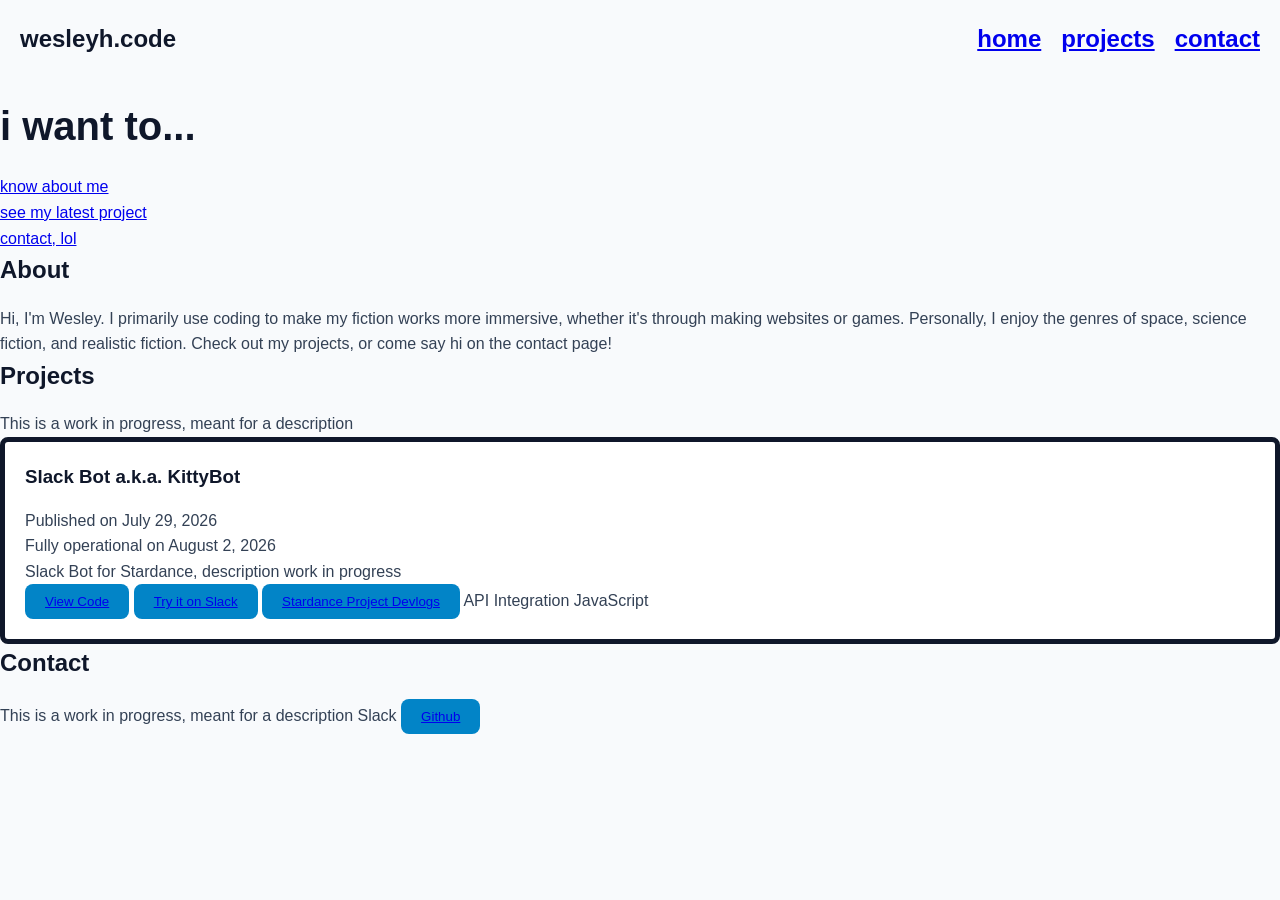
<file: index.html>
<html lang="en">
<head>
    <link rel="stylesheet" href="style.css">
    <meta charset="UTF-8">
    <meta name="viewport" content="width=device-width, initial-scale=1.0">
    <title>wesleyh.code</title>
</head>
<body>
    <header class="site-header">
        <h2 class="logo">wesleyh.code</h2>
        <nav class="site-nav">
            
                <h2><a href="#hero">home</a></h2>
                <h2><a href="#projects">projects</a></h2>
                <h2><a href="#contact">contact</a></h2>
            
        </nav>
    </header>
    <section class="hero" id="hero">
        <h2 class="hero-header">i want to...</h2>
        <nav class="hero-list">
            <a href="#about">know about me</a><br>
            <a href="#projects">see my latest project</a><br>
            <a href="#contact">contact, lol</a><br>
        </nav>
    </section>

    <section class="homepage-section" id="about">
        <h2 class="homepage-header">About</h2>
        <p class="homepage-text">Hi, I'm Wesley. 
            I primarily use coding to make my fiction works more immersive, whether it's through making websites or games. 
            Personally, I enjoy the genres of space, science fiction, and realistic fiction. 
            Check out my projects, or come say hi on the contact page!
        </p>
    </section>

    <section class="homepage-section" id="projects">
        <h2 class="homepage-header">Projects</h2>
        <p class="homepage-text">This is a work in progress, meant for a description
        </p>
        <article class="project-card">
            <h3>Slack Bot a.k.a. KittyBot</h3>
            <p>Published on July 29, 2026</p>
            <p>Fully operational on August 2, 2026</p>
            <p>Slack Bot for Stardance, description work in progress</p>
            <button type="button" class="button">
                <a href="https://github.com/WesleyHcode/personal-portfolio-site" target="_blank" rel="noopener noreferrer">View Code</a>
            </button>
            <button type="button" class="button">
                <a href="https://hackclub.enterprise.slack.com/archives/C0BBBCER55W" target="_blank" rel="noopener noreferrer">Try it on Slack</a>
            </button>
            <button type="button" class="button">
                <a href="https://stardance.hackclub.com/projects/12039" target="_blank" rel="noopener noreferrer">Stardance Project Devlogs</a>
            </button>
            <span class="project-tag">API Integration</span>
            <span class="project-tag">JavaScript</span>
        </article>
        
    </section>

    <section class="homepage-section" id="contact">
        <h2 class="homepage-header">Contact</h2>
        <p class="homepage-text">This is a work in progress, meant for a description
        Slack
        <button type="button" class="button">
            <a href="https://github.com/WesleyHcode" target="_blank" rel="noopener noreferrer">Github</a>
        </button>

    </p>
</body>
</html>
</file>
<file: style.css>
/* Variables*/

:root {
    --color-primary: #0284c7;
    --color-secondary: #0f172a;
    --color-background: #f8fafc;
    --color-text: #334155;
    --color-white: #ffffff;

    --font-main: 'Helvetica Neue', Arial, sans-serif;
    --font-heading: 'Avenir', sans-serif;

    --radius-md: 8px;
    --transition-fast: 0.2s ease-in-out;
}

/* Reset */

*, *::before, *::after {
    margin: 0;
    padding: 0;
    box-sizing: border-box;
}

/* Base Styles */

logo {
    font-family: var(--font-heading);
    font-size: 1.5rem;
    color: var(--color-primary);
}

body {
    font-family: var(--font-main);
    background-color: var(--color-background);
    color: var(--color-text);
    line-height: 1.6;
}

h1, h2, h3 {
    color: var(--color-secondary);
    margin-bottom: 1rem;
}

/* Utility Classes */

.button {
    background-color: var(--color-primary);
    color: var(--color-white);
    padding: 10px 20px;
    border: none;
    border-radius: var(--radius-md);
    cursor: pointer;
    transition: background-color var(--transition-fast);
}

/* Layout - Navigation Bar */

.site-header {
    display: flex;
    position: sticky;
    top: 0;
    z-index: 1000;
    justify-content: space-between;
    padding: 20px;
    background-color: var(--color-background);
}

.site-nav {
    display: flex;
    gap: 20px;
}

/* Layout - Sections */

.hero-header {
    font-family: var(--font-heading);
    font-size: 2.5rem;
    margin-bottom: 1rem;
}

.project-card {
    background-color: var(--color-white);
    border: 5px solid var(--color-secondary);
    border-radius: var(--radius-md);
    padding: 20px;
}
</file>
